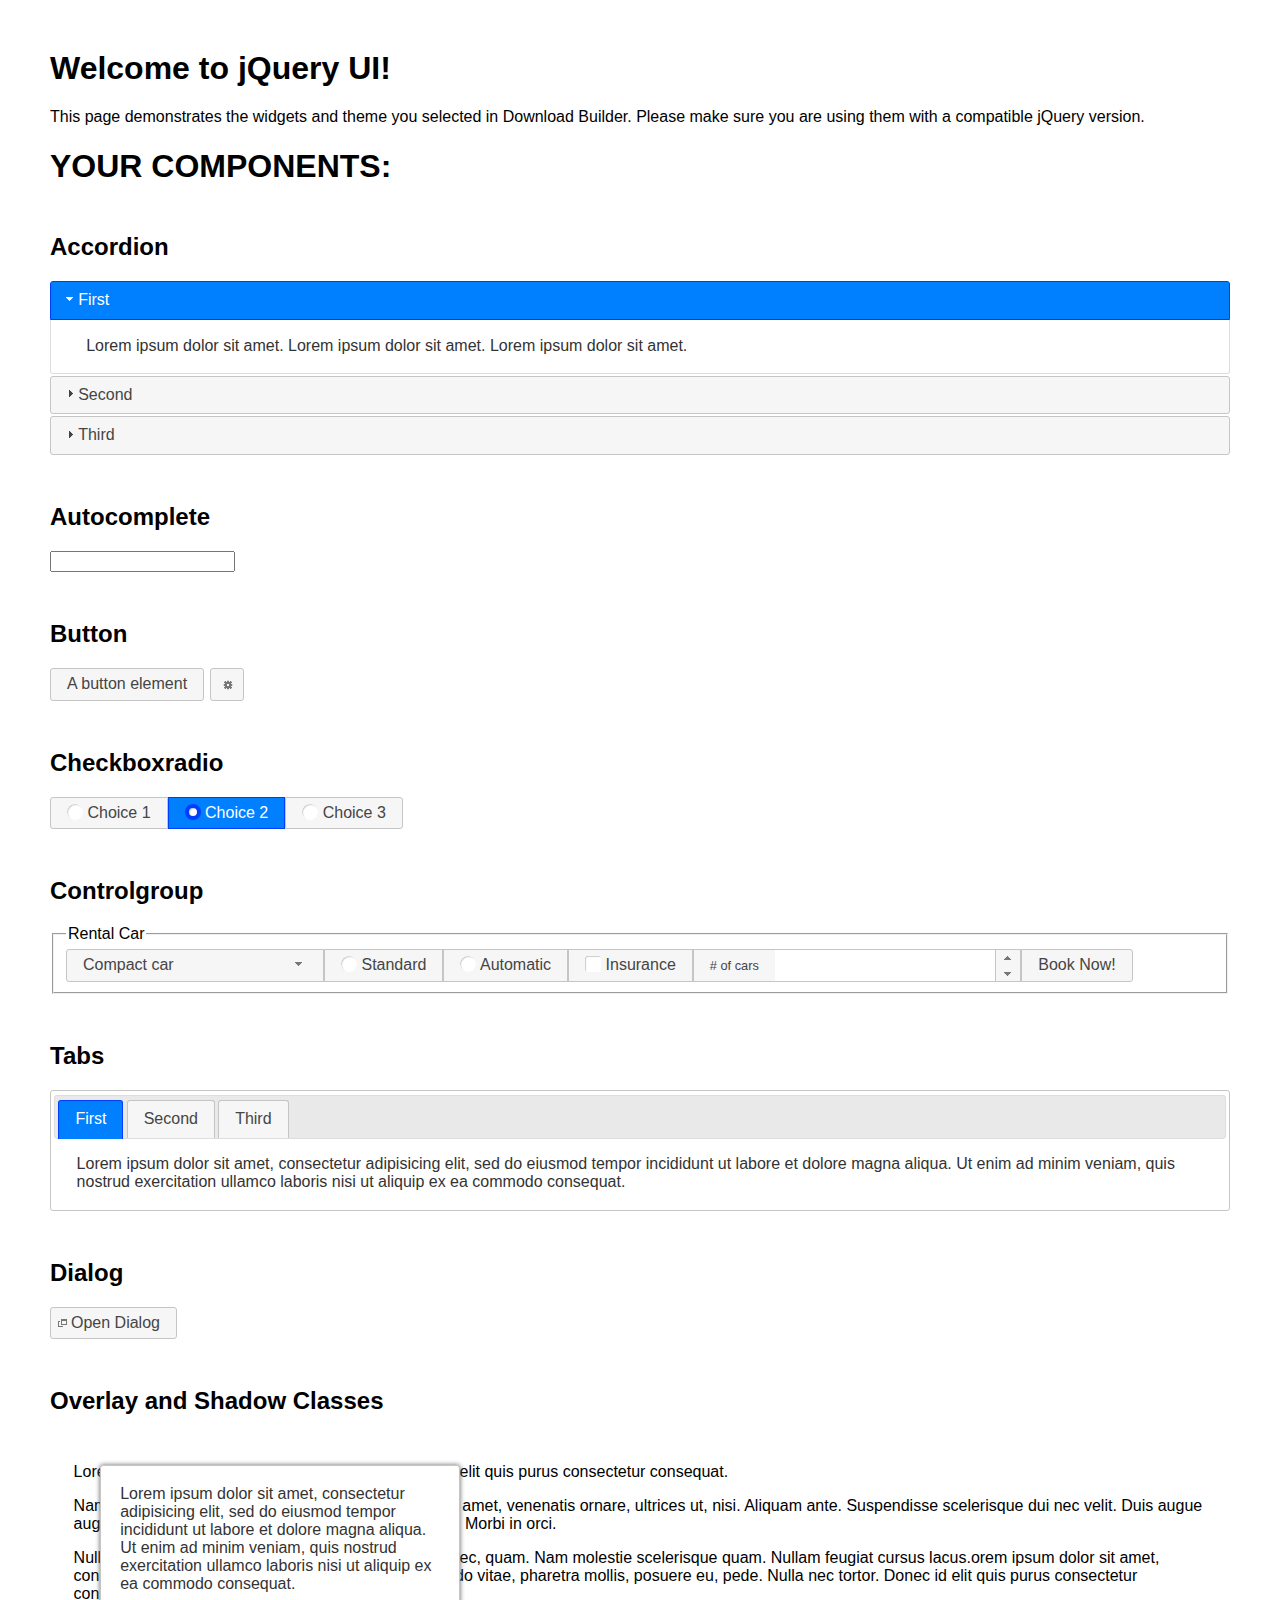
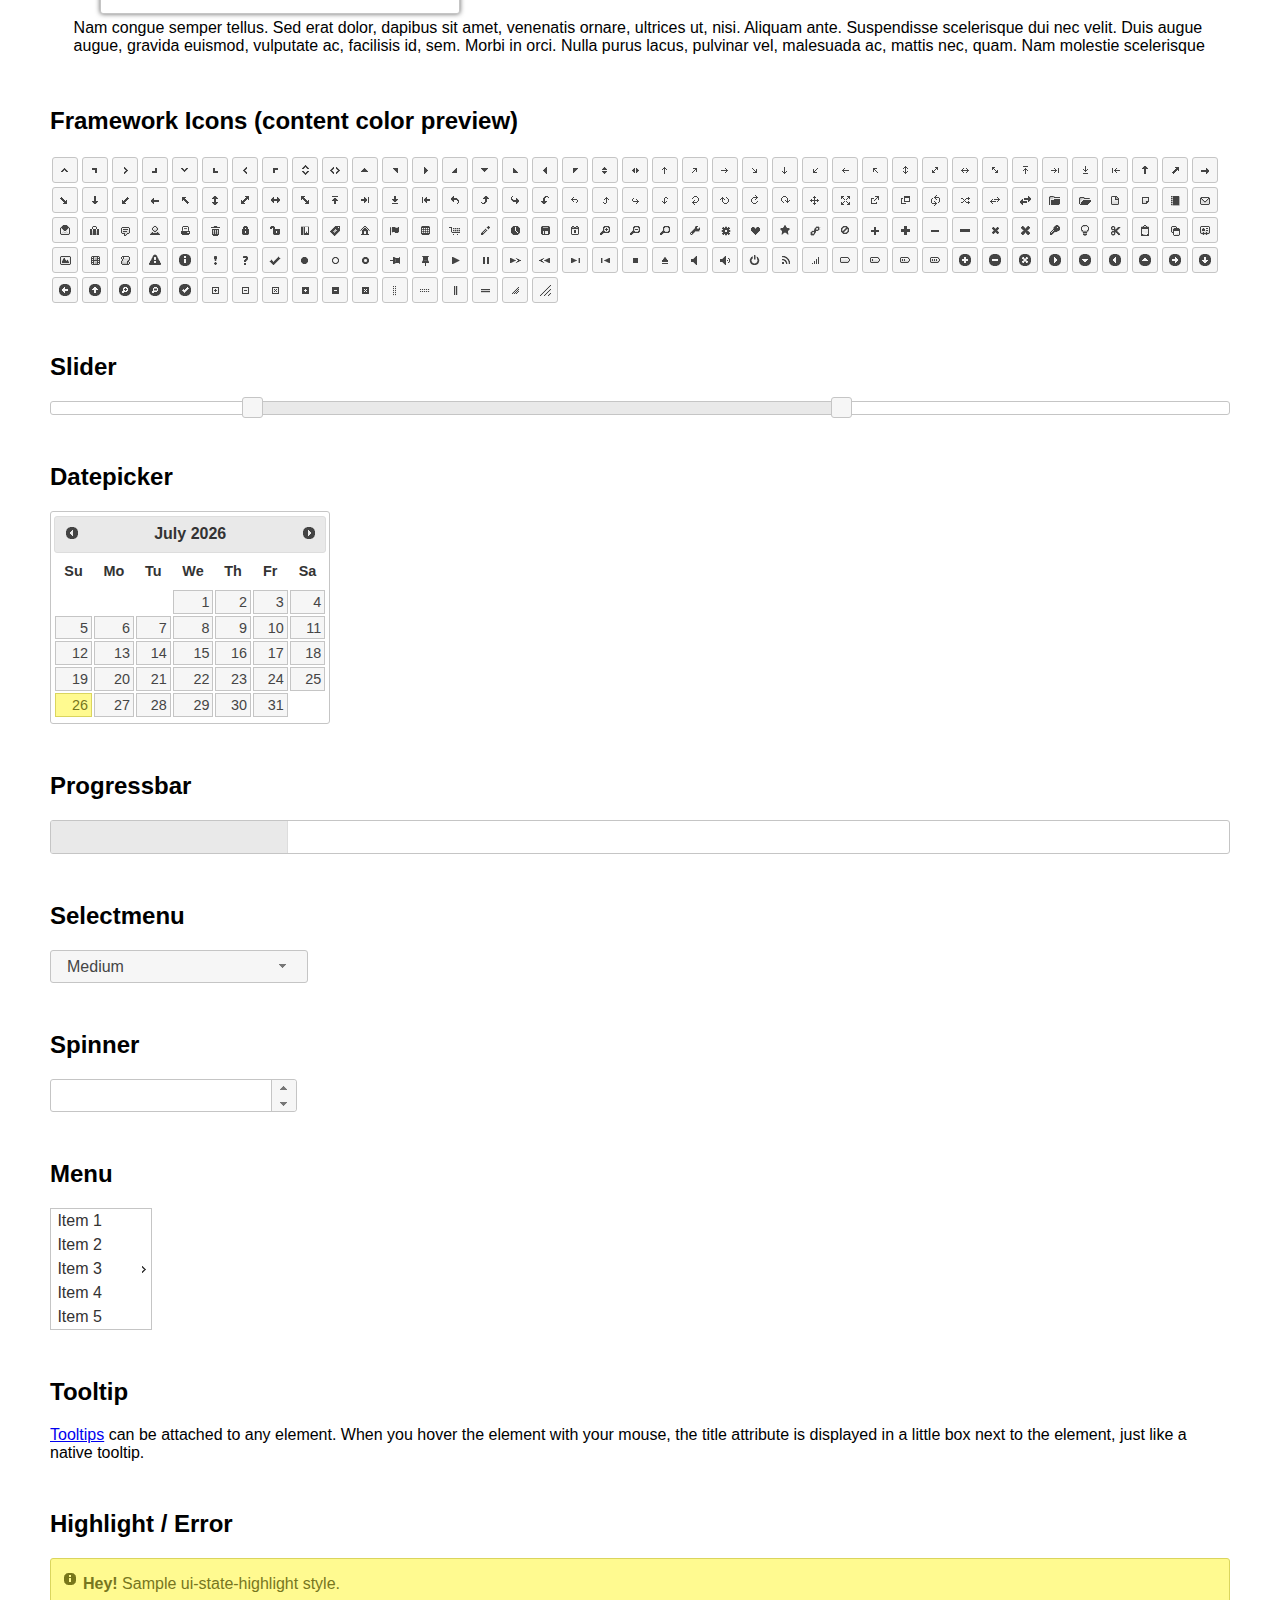
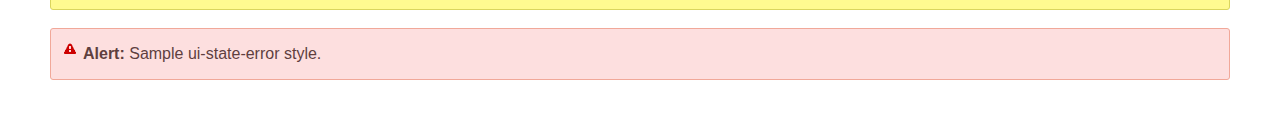
<file: app/static/js/jquery-ui-1.12.1/index.html>
<!doctype html>
<html lang="us">
<head>
	<meta charset="utf-8">
	<title>jQuery UI Example Page</title>
	<link href="jquery-ui.css" rel="stylesheet">
	<style>
	body{
		font-family: "Trebuchet MS", sans-serif;
		margin: 50px;
	}
	.demoHeaders {
		margin-top: 2em;
	}
	#dialog-link {
		padding: .4em 1em .4em 20px;
		text-decoration: none;
		position: relative;
	}
	#dialog-link span.ui-icon {
		margin: 0 5px 0 0;
		position: absolute;
		left: .2em;
		top: 50%;
		margin-top: -8px;
	}
	#icons {
		margin: 0;
		padding: 0;
	}
	#icons li {
		margin: 2px;
		position: relative;
		padding: 4px 0;
		cursor: pointer;
		float: left;
		list-style: none;
	}
	#icons span.ui-icon {
		float: left;
		margin: 0 4px;
	}
	.fakewindowcontain .ui-widget-overlay {
		position: absolute;
	}
	select {
		width: 200px;
	}
	</style>
</head>
<body>

<h1>Welcome to jQuery UI!</h1>

<div class="ui-widget">
	<p>This page demonstrates the widgets and theme you selected in Download Builder. Please make sure you are using them with a compatible jQuery version.</p>
</div>

<h1>YOUR COMPONENTS:</h1>


<!-- Accordion -->
<h2 class="demoHeaders">Accordion</h2>
<div id="accordion">
	<h3>First</h3>
	<div>Lorem ipsum dolor sit amet. Lorem ipsum dolor sit amet. Lorem ipsum dolor sit amet.</div>
	<h3>Second</h3>
	<div>Phasellus mattis tincidunt nibh.</div>
	<h3>Third</h3>
	<div>Nam dui erat, auctor a, dignissim quis.</div>
</div>



<!-- Autocomplete -->
<h2 class="demoHeaders">Autocomplete</h2>
<div>
	<input id="autocomplete" title="type &quot;a&quot;">
</div>



<!-- Button -->
<h2 class="demoHeaders">Button</h2>
<button id="button">A button element</button>
<button id="button-icon">An icon-only button</button>



<!-- Checkboxradio -->
<h2 class="demoHeaders">Checkboxradio</h2>
<form style="margin-top: 1em;">
	<div id="radioset">
		<input type="radio" id="radio1" name="radio"><label for="radio1">Choice 1</label>
		<input type="radio" id="radio2" name="radio" checked="checked"><label for="radio2">Choice 2</label>
		<input type="radio" id="radio3" name="radio"><label for="radio3">Choice 3</label>
	</div>
</form>



<!-- Controlgroup -->
<h2 class="demoHeaders">Controlgroup</h2>
<fieldset>
	<legend>Rental Car</legend>
	<div id="controlgroup">
		<select id="car-type">
			<option>Compact car</option>
			<option>Midsize car</option>
			<option>Full size car</option>
			<option>SUV</option>
			<option>Luxury</option>
			<option>Truck</option>
			<option>Van</option>
		</select>
		<label for="transmission-standard">Standard</label>
		<input type="radio" name="transmission" id="transmission-standard">
		<label for="transmission-automatic">Automatic</label>
		<input type="radio" name="transmission" id="transmission-automatic">
		<label for="insurance">Insurance</label>
		<input type="checkbox" name="insurance" id="insurance">
		<label for="horizontal-spinner" class="ui-controlgroup-label"># of cars</label>
		<input id="horizontal-spinner" class="ui-spinner-input">
		<button>Book Now!</button>
	</div>
</fieldset>



<!-- Tabs -->
<h2 class="demoHeaders">Tabs</h2>
<div id="tabs">
	<ul>
		<li><a href="#tabs-1">First</a></li>
		<li><a href="#tabs-2">Second</a></li>
		<li><a href="#tabs-3">Third</a></li>
	</ul>
	<div id="tabs-1">Lorem ipsum dolor sit amet, consectetur adipisicing elit, sed do eiusmod tempor incididunt ut labore et dolore magna aliqua. Ut enim ad minim veniam, quis nostrud exercitation ullamco laboris nisi ut aliquip ex ea commodo consequat.</div>
	<div id="tabs-2">Phasellus mattis tincidunt nibh. Cras orci urna, blandit id, pretium vel, aliquet ornare, felis. Maecenas scelerisque sem non nisl. Fusce sed lorem in enim dictum bibendum.</div>
	<div id="tabs-3">Nam dui erat, auctor a, dignissim quis, sollicitudin eu, felis. Pellentesque nisi urna, interdum eget, sagittis et, consequat vestibulum, lacus. Mauris porttitor ullamcorper augue.</div>
</div>



<h2 class="demoHeaders">Dialog</h2>
<p>
	<button id="dialog-link" class="ui-button ui-corner-all ui-widget">
		<span class="ui-icon ui-icon-newwin"></span>Open Dialog
	</button>
</p>

<h2 class="demoHeaders">Overlay and Shadow Classes</h2>
<div style="position: relative; width: 96%; height: 200px; padding:1% 2%; overflow:hidden;" class="fakewindowcontain">
	<p>Lorem ipsum dolor sit amet,  Nulla nec tortor. Donec id elit quis purus consectetur consequat. </p><p>Nam congue semper tellus. Sed erat dolor, dapibus sit amet, venenatis ornare, ultrices ut, nisi. Aliquam ante. Suspendisse scelerisque dui nec velit. Duis augue augue, gravida euismod, vulputate ac, facilisis id, sem. Morbi in orci. </p><p>Nulla purus lacus, pulvinar vel, malesuada ac, mattis nec, quam. Nam molestie scelerisque quam. Nullam feugiat cursus lacus.orem ipsum dolor sit amet, consectetur adipiscing elit. Donec libero risus, commodo vitae, pharetra mollis, posuere eu, pede. Nulla nec tortor. Donec id elit quis purus consectetur consequat. </p><p>Nam congue semper tellus. Sed erat dolor, dapibus sit amet, venenatis ornare, ultrices ut, nisi. Aliquam ante. Suspendisse scelerisque dui nec velit. Duis augue augue, gravida euismod, vulputate ac, facilisis id, sem. Morbi in orci. Nulla purus lacus, pulvinar vel, malesuada ac, mattis nec, quam. Nam molestie scelerisque quam. </p><p>Nullam feugiat cursus lacus.orem ipsum dolor sit amet, consectetur adipiscing elit. Donec libero risus, commodo vitae, pharetra mollis, posuere eu, pede. Nulla nec tortor. Donec id elit quis purus consectetur consequat. Nam congue semper tellus. Sed erat dolor, dapibus sit amet, venenatis ornare, ultrices ut, nisi. Aliquam ante. </p><p>Suspendisse scelerisque dui nec velit. Duis augue augue, gravida euismod, vulputate ac, facilisis id, sem. Morbi in orci. Nulla purus lacus, pulvinar vel, malesuada ac, mattis nec, quam. Nam molestie scelerisque quam. Nullam feugiat cursus lacus.orem ipsum dolor sit amet, consectetur adipiscing elit. Donec libero risus, commodo vitae, pharetra mollis, posuere eu, pede. Nulla nec tortor. Donec id elit quis purus consectetur consequat. Nam congue semper tellus. Sed erat dolor, dapibus sit amet, venenatis ornare, ultrices ut, nisi. </p>

	<!-- ui-dialog -->
	<div class="ui-widget-overlay ui-front"></div>
	<div style="position: absolute; width: 320px; left: 50px; top: 30px; padding: 1.2em" class="ui-widget ui-front ui-widget-content ui-corner-all ui-widget-shadow">
		Lorem ipsum dolor sit amet, consectetur adipisicing elit, sed do eiusmod tempor incididunt ut labore et dolore magna aliqua. Ut enim ad minim veniam, quis nostrud exercitation ullamco laboris nisi ut aliquip ex ea commodo consequat.
	</div>

</div>

<!-- ui-dialog -->
<div id="dialog" title="Dialog Title">
	<p>Lorem ipsum dolor sit amet, consectetur adipisicing elit, sed do eiusmod tempor incididunt ut labore et dolore magna aliqua. Ut enim ad minim veniam, quis nostrud exercitation ullamco laboris nisi ut aliquip ex ea commodo consequat.</p>
</div>



<h2 class="demoHeaders">Framework Icons (content color preview)</h2>
<ul id="icons" class="ui-widget ui-helper-clearfix">
	<li class="ui-state-default ui-corner-all" title=".ui-icon-caret-1-n"><span class="ui-icon ui-icon-caret-1-n"></span></li>
	<li class="ui-state-default ui-corner-all" title=".ui-icon-caret-1-ne"><span class="ui-icon ui-icon-caret-1-ne"></span></li>
	<li class="ui-state-default ui-corner-all" title=".ui-icon-caret-1-e"><span class="ui-icon ui-icon-caret-1-e"></span></li>
	<li class="ui-state-default ui-corner-all" title=".ui-icon-caret-1-se"><span class="ui-icon ui-icon-caret-1-se"></span></li>
	<li class="ui-state-default ui-corner-all" title=".ui-icon-caret-1-s"><span class="ui-icon ui-icon-caret-1-s"></span></li>
	<li class="ui-state-default ui-corner-all" title=".ui-icon-caret-1-sw"><span class="ui-icon ui-icon-caret-1-sw"></span></li>
	<li class="ui-state-default ui-corner-all" title=".ui-icon-caret-1-w"><span class="ui-icon ui-icon-caret-1-w"></span></li>
	<li class="ui-state-default ui-corner-all" title=".ui-icon-caret-1-nw"><span class="ui-icon ui-icon-caret-1-nw"></span></li>
	<li class="ui-state-default ui-corner-all" title=".ui-icon-caret-2-n-s"><span class="ui-icon ui-icon-caret-2-n-s"></span></li>
	<li class="ui-state-default ui-corner-all" title=".ui-icon-caret-2-e-w"><span class="ui-icon ui-icon-caret-2-e-w"></span></li>
	<li class="ui-state-default ui-corner-all" title=".ui-icon-triangle-1-n"><span class="ui-icon ui-icon-triangle-1-n"></span></li>
	<li class="ui-state-default ui-corner-all" title=".ui-icon-triangle-1-ne"><span class="ui-icon ui-icon-triangle-1-ne"></span></li>
	<li class="ui-state-default ui-corner-all" title=".ui-icon-triangle-1-e"><span class="ui-icon ui-icon-triangle-1-e"></span></li>
	<li class="ui-state-default ui-corner-all" title=".ui-icon-triangle-1-se"><span class="ui-icon ui-icon-triangle-1-se"></span></li>
	<li class="ui-state-default ui-corner-all" title=".ui-icon-triangle-1-s"><span class="ui-icon ui-icon-triangle-1-s"></span></li>
	<li class="ui-state-default ui-corner-all" title=".ui-icon-triangle-1-sw"><span class="ui-icon ui-icon-triangle-1-sw"></span></li>
	<li class="ui-state-default ui-corner-all" title=".ui-icon-triangle-1-w"><span class="ui-icon ui-icon-triangle-1-w"></span></li>
	<li class="ui-state-default ui-corner-all" title=".ui-icon-triangle-1-nw"><span class="ui-icon ui-icon-triangle-1-nw"></span></li>
	<li class="ui-state-default ui-corner-all" title=".ui-icon-triangle-2-n-s"><span class="ui-icon ui-icon-triangle-2-n-s"></span></li>
	<li class="ui-state-default ui-corner-all" title=".ui-icon-triangle-2-e-w"><span class="ui-icon ui-icon-triangle-2-e-w"></span></li>
	<li class="ui-state-default ui-corner-all" title=".ui-icon-arrow-1-n"><span class="ui-icon ui-icon-arrow-1-n"></span></li>
	<li class="ui-state-default ui-corner-all" title=".ui-icon-arrow-1-ne"><span class="ui-icon ui-icon-arrow-1-ne"></span></li>
	<li class="ui-state-default ui-corner-all" title=".ui-icon-arrow-1-e"><span class="ui-icon ui-icon-arrow-1-e"></span></li>
	<li class="ui-state-default ui-corner-all" title=".ui-icon-arrow-1-se"><span class="ui-icon ui-icon-arrow-1-se"></span></li>
	<li class="ui-state-default ui-corner-all" title=".ui-icon-arrow-1-s"><span class="ui-icon ui-icon-arrow-1-s"></span></li>
	<li class="ui-state-default ui-corner-all" title=".ui-icon-arrow-1-sw"><span class="ui-icon ui-icon-arrow-1-sw"></span></li>
	<li class="ui-state-default ui-corner-all" title=".ui-icon-arrow-1-w"><span class="ui-icon ui-icon-arrow-1-w"></span></li>
	<li class="ui-state-default ui-corner-all" title=".ui-icon-arrow-1-nw"><span class="ui-icon ui-icon-arrow-1-nw"></span></li>
	<li class="ui-state-default ui-corner-all" title=".ui-icon-arrow-2-n-s"><span class="ui-icon ui-icon-arrow-2-n-s"></span></li>
	<li class="ui-state-default ui-corner-all" title=".ui-icon-arrow-2-ne-sw"><span class="ui-icon ui-icon-arrow-2-ne-sw"></span></li>
	<li class="ui-state-default ui-corner-all" title=".ui-icon-arrow-2-e-w"><span class="ui-icon ui-icon-arrow-2-e-w"></span></li>
	<li class="ui-state-default ui-corner-all" title=".ui-icon-arrow-2-se-nw"><span class="ui-icon ui-icon-arrow-2-se-nw"></span></li>
	<li class="ui-state-default ui-corner-all" title=".ui-icon-arrowstop-1-n"><span class="ui-icon ui-icon-arrowstop-1-n"></span></li>
	<li class="ui-state-default ui-corner-all" title=".ui-icon-arrowstop-1-e"><span class="ui-icon ui-icon-arrowstop-1-e"></span></li>
	<li class="ui-state-default ui-corner-all" title=".ui-icon-arrowstop-1-s"><span class="ui-icon ui-icon-arrowstop-1-s"></span></li>
	<li class="ui-state-default ui-corner-all" title=".ui-icon-arrowstop-1-w"><span class="ui-icon ui-icon-arrowstop-1-w"></span></li>
	<li class="ui-state-default ui-corner-all" title=".ui-icon-arrowthick-1-n"><span class="ui-icon ui-icon-arrowthick-1-n"></span></li>
	<li class="ui-state-default ui-corner-all" title=".ui-icon-arrowthick-1-ne"><span class="ui-icon ui-icon-arrowthick-1-ne"></span></li>
	<li class="ui-state-default ui-corner-all" title=".ui-icon-arrowthick-1-e"><span class="ui-icon ui-icon-arrowthick-1-e"></span></li>
	<li class="ui-state-default ui-corner-all" title=".ui-icon-arrowthick-1-se"><span class="ui-icon ui-icon-arrowthick-1-se"></span></li>
	<li class="ui-state-default ui-corner-all" title=".ui-icon-arrowthick-1-s"><span class="ui-icon ui-icon-arrowthick-1-s"></span></li>
	<li class="ui-state-default ui-corner-all" title=".ui-icon-arrowthick-1-sw"><span class="ui-icon ui-icon-arrowthick-1-sw"></span></li>
	<li class="ui-state-default ui-corner-all" title=".ui-icon-arrowthick-1-w"><span class="ui-icon ui-icon-arrowthick-1-w"></span></li>
	<li class="ui-state-default ui-corner-all" title=".ui-icon-arrowthick-1-nw"><span class="ui-icon ui-icon-arrowthick-1-nw"></span></li>
	<li class="ui-state-default ui-corner-all" title=".ui-icon-arrowthick-2-n-s"><span class="ui-icon ui-icon-arrowthick-2-n-s"></span></li>
	<li class="ui-state-default ui-corner-all" title=".ui-icon-arrowthick-2-ne-sw"><span class="ui-icon ui-icon-arrowthick-2-ne-sw"></span></li>
	<li class="ui-state-default ui-corner-all" title=".ui-icon-arrowthick-2-e-w"><span class="ui-icon ui-icon-arrowthick-2-e-w"></span></li>
	<li class="ui-state-default ui-corner-all" title=".ui-icon-arrowthick-2-se-nw"><span class="ui-icon ui-icon-arrowthick-2-se-nw"></span></li>
	<li class="ui-state-default ui-corner-all" title=".ui-icon-arrowthickstop-1-n"><span class="ui-icon ui-icon-arrowthickstop-1-n"></span></li>
	<li class="ui-state-default ui-corner-all" title=".ui-icon-arrowthickstop-1-e"><span class="ui-icon ui-icon-arrowthickstop-1-e"></span></li>
	<li class="ui-state-default ui-corner-all" title=".ui-icon-arrowthickstop-1-s"><span class="ui-icon ui-icon-arrowthickstop-1-s"></span></li>
	<li class="ui-state-default ui-corner-all" title=".ui-icon-arrowthickstop-1-w"><span class="ui-icon ui-icon-arrowthickstop-1-w"></span></li>
	<li class="ui-state-default ui-corner-all" title=".ui-icon-arrowreturnthick-1-w"><span class="ui-icon ui-icon-arrowreturnthick-1-w"></span></li>
	<li class="ui-state-default ui-corner-all" title=".ui-icon-arrowreturnthick-1-n"><span class="ui-icon ui-icon-arrowreturnthick-1-n"></span></li>
	<li class="ui-state-default ui-corner-all" title=".ui-icon-arrowreturnthick-1-e"><span class="ui-icon ui-icon-arrowreturnthick-1-e"></span></li>
	<li class="ui-state-default ui-corner-all" title=".ui-icon-arrowreturnthick-1-s"><span class="ui-icon ui-icon-arrowreturnthick-1-s"></span></li>
	<li class="ui-state-default ui-corner-all" title=".ui-icon-arrowreturn-1-w"><span class="ui-icon ui-icon-arrowreturn-1-w"></span></li>
	<li class="ui-state-default ui-corner-all" title=".ui-icon-arrowreturn-1-n"><span class="ui-icon ui-icon-arrowreturn-1-n"></span></li>
	<li class="ui-state-default ui-corner-all" title=".ui-icon-arrowreturn-1-e"><span class="ui-icon ui-icon-arrowreturn-1-e"></span></li>
	<li class="ui-state-default ui-corner-all" title=".ui-icon-arrowreturn-1-s"><span class="ui-icon ui-icon-arrowreturn-1-s"></span></li>
	<li class="ui-state-default ui-corner-all" title=".ui-icon-arrowrefresh-1-w"><span class="ui-icon ui-icon-arrowrefresh-1-w"></span></li>
	<li class="ui-state-default ui-corner-all" title=".ui-icon-arrowrefresh-1-n"><span class="ui-icon ui-icon-arrowrefresh-1-n"></span></li>
	<li class="ui-state-default ui-corner-all" title=".ui-icon-arrowrefresh-1-e"><span class="ui-icon ui-icon-arrowrefresh-1-e"></span></li>
	<li class="ui-state-default ui-corner-all" title=".ui-icon-arrowrefresh-1-s"><span class="ui-icon ui-icon-arrowrefresh-1-s"></span></li>
	<li class="ui-state-default ui-corner-all" title=".ui-icon-arrow-4"><span class="ui-icon ui-icon-arrow-4"></span></li>
	<li class="ui-state-default ui-corner-all" title=".ui-icon-arrow-4-diag"><span class="ui-icon ui-icon-arrow-4-diag"></span></li>
	<li class="ui-state-default ui-corner-all" title=".ui-icon-extlink"><span class="ui-icon ui-icon-extlink"></span></li>
	<li class="ui-state-default ui-corner-all" title=".ui-icon-newwin"><span class="ui-icon ui-icon-newwin"></span></li>
	<li class="ui-state-default ui-corner-all" title=".ui-icon-refresh"><span class="ui-icon ui-icon-refresh"></span></li>
	<li class="ui-state-default ui-corner-all" title=".ui-icon-shuffle"><span class="ui-icon ui-icon-shuffle"></span></li>
	<li class="ui-state-default ui-corner-all" title=".ui-icon-transfer-e-w"><span class="ui-icon ui-icon-transfer-e-w"></span></li>
	<li class="ui-state-default ui-corner-all" title=".ui-icon-transferthick-e-w"><span class="ui-icon ui-icon-transferthick-e-w"></span></li>
	<li class="ui-state-default ui-corner-all" title=".ui-icon-folder-collapsed"><span class="ui-icon ui-icon-folder-collapsed"></span></li>
	<li class="ui-state-default ui-corner-all" title=".ui-icon-folder-open"><span class="ui-icon ui-icon-folder-open"></span></li>
	<li class="ui-state-default ui-corner-all" title=".ui-icon-document"><span class="ui-icon ui-icon-document"></span></li>
	<li class="ui-state-default ui-corner-all" title=".ui-icon-document-b"><span class="ui-icon ui-icon-document-b"></span></li>
	<li class="ui-state-default ui-corner-all" title=".ui-icon-note"><span class="ui-icon ui-icon-note"></span></li>
	<li class="ui-state-default ui-corner-all" title=".ui-icon-mail-closed"><span class="ui-icon ui-icon-mail-closed"></span></li>
	<li class="ui-state-default ui-corner-all" title=".ui-icon-mail-open"><span class="ui-icon ui-icon-mail-open"></span></li>
	<li class="ui-state-default ui-corner-all" title=".ui-icon-suitcase"><span class="ui-icon ui-icon-suitcase"></span></li>
	<li class="ui-state-default ui-corner-all" title=".ui-icon-comment"><span class="ui-icon ui-icon-comment"></span></li>
	<li class="ui-state-default ui-corner-all" title=".ui-icon-person"><span class="ui-icon ui-icon-person"></span></li>
	<li class="ui-state-default ui-corner-all" title=".ui-icon-print"><span class="ui-icon ui-icon-print"></span></li>
	<li class="ui-state-default ui-corner-all" title=".ui-icon-trash"><span class="ui-icon ui-icon-trash"></span></li>
	<li class="ui-state-default ui-corner-all" title=".ui-icon-locked"><span class="ui-icon ui-icon-locked"></span></li>
	<li class="ui-state-default ui-corner-all" title=".ui-icon-unlocked"><span class="ui-icon ui-icon-unlocked"></span></li>
	<li class="ui-state-default ui-corner-all" title=".ui-icon-bookmark"><span class="ui-icon ui-icon-bookmark"></span></li>
	<li class="ui-state-default ui-corner-all" title=".ui-icon-tag"><span class="ui-icon ui-icon-tag"></span></li>
	<li class="ui-state-default ui-corner-all" title=".ui-icon-home"><span class="ui-icon ui-icon-home"></span></li>
	<li class="ui-state-default ui-corner-all" title=".ui-icon-flag"><span class="ui-icon ui-icon-flag"></span></li>
	<li class="ui-state-default ui-corner-all" title=".ui-icon-calculator"><span class="ui-icon ui-icon-calculator"></span></li>
	<li class="ui-state-default ui-corner-all" title=".ui-icon-cart"><span class="ui-icon ui-icon-cart"></span></li>
	<li class="ui-state-default ui-corner-all" title=".ui-icon-pencil"><span class="ui-icon ui-icon-pencil"></span></li>
	<li class="ui-state-default ui-corner-all" title=".ui-icon-clock"><span class="ui-icon ui-icon-clock"></span></li>
	<li class="ui-state-default ui-corner-all" title=".ui-icon-disk"><span class="ui-icon ui-icon-disk"></span></li>
	<li class="ui-state-default ui-corner-all" title=".ui-icon-calendar"><span class="ui-icon ui-icon-calendar"></span></li>
	<li class="ui-state-default ui-corner-all" title=".ui-icon-zoomin"><span class="ui-icon ui-icon-zoomin"></span></li>
	<li class="ui-state-default ui-corner-all" title=".ui-icon-zoomout"><span class="ui-icon ui-icon-zoomout"></span></li>
	<li class="ui-state-default ui-corner-all" title=".ui-icon-search"><span class="ui-icon ui-icon-search"></span></li>
	<li class="ui-state-default ui-corner-all" title=".ui-icon-wrench"><span class="ui-icon ui-icon-wrench"></span></li>
	<li class="ui-state-default ui-corner-all" title=".ui-icon-gear"><span class="ui-icon ui-icon-gear"></span></li>
	<li class="ui-state-default ui-corner-all" title=".ui-icon-heart"><span class="ui-icon ui-icon-heart"></span></li>
	<li class="ui-state-default ui-corner-all" title=".ui-icon-star"><span class="ui-icon ui-icon-star"></span></li>
	<li class="ui-state-default ui-corner-all" title=".ui-icon-link"><span class="ui-icon ui-icon-link"></span></li>
	<li class="ui-state-default ui-corner-all" title=".ui-icon-cancel"><span class="ui-icon ui-icon-cancel"></span></li>
	<li class="ui-state-default ui-corner-all" title=".ui-icon-plus"><span class="ui-icon ui-icon-plus"></span></li>
	<li class="ui-state-default ui-corner-all" title=".ui-icon-plusthick"><span class="ui-icon ui-icon-plusthick"></span></li>
	<li class="ui-state-default ui-corner-all" title=".ui-icon-minus"><span class="ui-icon ui-icon-minus"></span></li>
	<li class="ui-state-default ui-corner-all" title=".ui-icon-minusthick"><span class="ui-icon ui-icon-minusthick"></span></li>
	<li class="ui-state-default ui-corner-all" title=".ui-icon-close"><span class="ui-icon ui-icon-close"></span></li>
	<li class="ui-state-default ui-corner-all" title=".ui-icon-closethick"><span class="ui-icon ui-icon-closethick"></span></li>
	<li class="ui-state-default ui-corner-all" title=".ui-icon-key"><span class="ui-icon ui-icon-key"></span></li>
	<li class="ui-state-default ui-corner-all" title=".ui-icon-lightbulb"><span class="ui-icon ui-icon-lightbulb"></span></li>
	<li class="ui-state-default ui-corner-all" title=".ui-icon-scissors"><span class="ui-icon ui-icon-scissors"></span></li>
	<li class="ui-state-default ui-corner-all" title=".ui-icon-clipboard"><span class="ui-icon ui-icon-clipboard"></span></li>
	<li class="ui-state-default ui-corner-all" title=".ui-icon-copy"><span class="ui-icon ui-icon-copy"></span></li>
	<li class="ui-state-default ui-corner-all" title=".ui-icon-contact"><span class="ui-icon ui-icon-contact"></span></li>
	<li class="ui-state-default ui-corner-all" title=".ui-icon-image"><span class="ui-icon ui-icon-image"></span></li>
	<li class="ui-state-default ui-corner-all" title=".ui-icon-video"><span class="ui-icon ui-icon-video"></span></li>
	<li class="ui-state-default ui-corner-all" title=".ui-icon-script"><span class="ui-icon ui-icon-script"></span></li>
	<li class="ui-state-default ui-corner-all" title=".ui-icon-alert"><span class="ui-icon ui-icon-alert"></span></li>
	<li class="ui-state-default ui-corner-all" title=".ui-icon-info"><span class="ui-icon ui-icon-info"></span></li>
	<li class="ui-state-default ui-corner-all" title=".ui-icon-notice"><span class="ui-icon ui-icon-notice"></span></li>
	<li class="ui-state-default ui-corner-all" title=".ui-icon-help"><span class="ui-icon ui-icon-help"></span></li>
	<li class="ui-state-default ui-corner-all" title=".ui-icon-check"><span class="ui-icon ui-icon-check"></span></li>
	<li class="ui-state-default ui-corner-all" title=".ui-icon-bullet"><span class="ui-icon ui-icon-bullet"></span></li>
	<li class="ui-state-default ui-corner-all" title=".ui-icon-radio-off"><span class="ui-icon ui-icon-radio-off"></span></li>
	<li class="ui-state-default ui-corner-all" title=".ui-icon-radio-on"><span class="ui-icon ui-icon-radio-on"></span></li>
	<li class="ui-state-default ui-corner-all" title=".ui-icon-pin-w"><span class="ui-icon ui-icon-pin-w"></span></li>
	<li class="ui-state-default ui-corner-all" title=".ui-icon-pin-s"><span class="ui-icon ui-icon-pin-s"></span></li>
	<li class="ui-state-default ui-corner-all" title=".ui-icon-play"><span class="ui-icon ui-icon-play"></span></li>
	<li class="ui-state-default ui-corner-all" title=".ui-icon-pause"><span class="ui-icon ui-icon-pause"></span></li>
	<li class="ui-state-default ui-corner-all" title=".ui-icon-seek-next"><span class="ui-icon ui-icon-seek-next"></span></li>
	<li class="ui-state-default ui-corner-all" title=".ui-icon-seek-prev"><span class="ui-icon ui-icon-seek-prev"></span></li>
	<li class="ui-state-default ui-corner-all" title=".ui-icon-seek-end"><span class="ui-icon ui-icon-seek-end"></span></li>
	<li class="ui-state-default ui-corner-all" title=".ui-icon-seek-first"><span class="ui-icon ui-icon-seek-first"></span></li>
	<li class="ui-state-default ui-corner-all" title=".ui-icon-stop"><span class="ui-icon ui-icon-stop"></span></li>
	<li class="ui-state-default ui-corner-all" title=".ui-icon-eject"><span class="ui-icon ui-icon-eject"></span></li>
	<li class="ui-state-default ui-corner-all" title=".ui-icon-volume-off"><span class="ui-icon ui-icon-volume-off"></span></li>
	<li class="ui-state-default ui-corner-all" title=".ui-icon-volume-on"><span class="ui-icon ui-icon-volume-on"></span></li>
	<li class="ui-state-default ui-corner-all" title=".ui-icon-power"><span class="ui-icon ui-icon-power"></span></li>
	<li class="ui-state-default ui-corner-all" title=".ui-icon-signal-diag"><span class="ui-icon ui-icon-signal-diag"></span></li>
	<li class="ui-state-default ui-corner-all" title=".ui-icon-signal"><span class="ui-icon ui-icon-signal"></span></li>
	<li class="ui-state-default ui-corner-all" title=".ui-icon-battery-0"><span class="ui-icon ui-icon-battery-0"></span></li>
	<li class="ui-state-default ui-corner-all" title=".ui-icon-battery-1"><span class="ui-icon ui-icon-battery-1"></span></li>
	<li class="ui-state-default ui-corner-all" title=".ui-icon-battery-2"><span class="ui-icon ui-icon-battery-2"></span></li>
	<li class="ui-state-default ui-corner-all" title=".ui-icon-battery-3"><span class="ui-icon ui-icon-battery-3"></span></li>
	<li class="ui-state-default ui-corner-all" title=".ui-icon-circle-plus"><span class="ui-icon ui-icon-circle-plus"></span></li>
	<li class="ui-state-default ui-corner-all" title=".ui-icon-circle-minus"><span class="ui-icon ui-icon-circle-minus"></span></li>
	<li class="ui-state-default ui-corner-all" title=".ui-icon-circle-close"><span class="ui-icon ui-icon-circle-close"></span></li>
	<li class="ui-state-default ui-corner-all" title=".ui-icon-circle-triangle-e"><span class="ui-icon ui-icon-circle-triangle-e"></span></li>
	<li class="ui-state-default ui-corner-all" title=".ui-icon-circle-triangle-s"><span class="ui-icon ui-icon-circle-triangle-s"></span></li>
	<li class="ui-state-default ui-corner-all" title=".ui-icon-circle-triangle-w"><span class="ui-icon ui-icon-circle-triangle-w"></span></li>
	<li class="ui-state-default ui-corner-all" title=".ui-icon-circle-triangle-n"><span class="ui-icon ui-icon-circle-triangle-n"></span></li>
	<li class="ui-state-default ui-corner-all" title=".ui-icon-circle-arrow-e"><span class="ui-icon ui-icon-circle-arrow-e"></span></li>
	<li class="ui-state-default ui-corner-all" title=".ui-icon-circle-arrow-s"><span class="ui-icon ui-icon-circle-arrow-s"></span></li>
	<li class="ui-state-default ui-corner-all" title=".ui-icon-circle-arrow-w"><span class="ui-icon ui-icon-circle-arrow-w"></span></li>
	<li class="ui-state-default ui-corner-all" title=".ui-icon-circle-arrow-n"><span class="ui-icon ui-icon-circle-arrow-n"></span></li>
	<li class="ui-state-default ui-corner-all" title=".ui-icon-circle-zoomin"><span class="ui-icon ui-icon-circle-zoomin"></span></li>
	<li class="ui-state-default ui-corner-all" title=".ui-icon-circle-zoomout"><span class="ui-icon ui-icon-circle-zoomout"></span></li>
	<li class="ui-state-default ui-corner-all" title=".ui-icon-circle-check"><span class="ui-icon ui-icon-circle-check"></span></li>
	<li class="ui-state-default ui-corner-all" title=".ui-icon-circlesmall-plus"><span class="ui-icon ui-icon-circlesmall-plus"></span></li>
	<li class="ui-state-default ui-corner-all" title=".ui-icon-circlesmall-minus"><span class="ui-icon ui-icon-circlesmall-minus"></span></li>
	<li class="ui-state-default ui-corner-all" title=".ui-icon-circlesmall-close"><span class="ui-icon ui-icon-circlesmall-close"></span></li>
	<li class="ui-state-default ui-corner-all" title=".ui-icon-squaresmall-plus"><span class="ui-icon ui-icon-squaresmall-plus"></span></li>
	<li class="ui-state-default ui-corner-all" title=".ui-icon-squaresmall-minus"><span class="ui-icon ui-icon-squaresmall-minus"></span></li>
	<li class="ui-state-default ui-corner-all" title=".ui-icon-squaresmall-close"><span class="ui-icon ui-icon-squaresmall-close"></span></li>
	<li class="ui-state-default ui-corner-all" title=".ui-icon-grip-dotted-vertical"><span class="ui-icon ui-icon-grip-dotted-vertical"></span></li>
	<li class="ui-state-default ui-corner-all" title=".ui-icon-grip-dotted-horizontal"><span class="ui-icon ui-icon-grip-dotted-horizontal"></span></li>
	<li class="ui-state-default ui-corner-all" title=".ui-icon-grip-solid-vertical"><span class="ui-icon ui-icon-grip-solid-vertical"></span></li>
	<li class="ui-state-default ui-corner-all" title=".ui-icon-grip-solid-horizontal"><span class="ui-icon ui-icon-grip-solid-horizontal"></span></li>
	<li class="ui-state-default ui-corner-all" title=".ui-icon-gripsmall-diagonal-se"><span class="ui-icon ui-icon-gripsmall-diagonal-se"></span></li>
	<li class="ui-state-default ui-corner-all" title=".ui-icon-grip-diagonal-se"><span class="ui-icon ui-icon-grip-diagonal-se"></span></li>
</ul>


<!-- Slider -->
<h2 class="demoHeaders">Slider</h2>
<div id="slider"></div>



<!-- Datepicker -->
<h2 class="demoHeaders">Datepicker</h2>
<div id="datepicker"></div>



<!-- Progressbar -->
<h2 class="demoHeaders">Progressbar</h2>
<div id="progressbar"></div>



<!-- Progressbar -->
<h2 class="demoHeaders">Selectmenu</h2>
<select id="selectmenu">
	<option>Slower</option>
	<option>Slow</option>
	<option selected="selected">Medium</option>
	<option>Fast</option>
	<option>Faster</option>
</select>



<!-- Spinner -->
<h2 class="demoHeaders">Spinner</h2>
<input id="spinner">



<!-- Menu -->
<h2 class="demoHeaders">Menu</h2>
<ul style="width:100px;" id="menu">
	<li><div>Item 1</div></li>
	<li><div>Item 2</div></li>
	<li><div>Item 3</div>
		<ul>
			<li><div>Item 3-1</div></li>
			<li><div>Item 3-2</div></li>
			<li><div>Item 3-3</div></li>
			<li><div>Item 3-4</div></li>
			<li><div>Item 3-5</div></li>
		</ul>
	</li>
	<li><div>Item 4</div></li>
	<li><div>Item 5</div></li>
</ul>



<!-- Tooltip -->
<h2 class="demoHeaders">Tooltip</h2>
<p id="tooltip">
	<a href="#" title="That&apos;s what this widget is">Tooltips</a> can be attached to any element. When you hover
the element with your mouse, the title attribute is displayed in a little box next to the element, just like a native tooltip.
</p>


<!-- Highlight / Error -->
<h2 class="demoHeaders">Highlight / Error</h2>
<div class="ui-widget">
	<div class="ui-state-highlight ui-corner-all" style="margin-top: 20px; padding: 0 .7em;">
		<p><span class="ui-icon ui-icon-info" style="float: left; margin-right: .3em;"></span>
		<strong>Hey!</strong> Sample ui-state-highlight style.</p>
	</div>
</div>
<br>
<div class="ui-widget">
	<div class="ui-state-error ui-corner-all" style="padding: 0 .7em;">
		<p><span class="ui-icon ui-icon-alert" style="float: left; margin-right: .3em;"></span>
		<strong>Alert:</strong> Sample ui-state-error style.</p>
	</div>
</div>

<script src="external/jquery/jquery.js"></script>
<script src="jquery-ui.js"></script>
<script>

$( "#accordion" ).accordion();



var availableTags = [
	"ActionScript",
	"AppleScript",
	"Asp",
	"BASIC",
	"C",
	"C++",
	"Clojure",
	"COBOL",
	"ColdFusion",
	"Erlang",
	"Fortran",
	"Groovy",
	"Haskell",
	"Java",
	"JavaScript",
	"Lisp",
	"Perl",
	"PHP",
	"Python",
	"Ruby",
	"Scala",
	"Scheme"
];
$( "#autocomplete" ).autocomplete({
	source: availableTags
});



$( "#button" ).button();
$( "#button-icon" ).button({
	icon: "ui-icon-gear",
	showLabel: false
});



$( "#radioset" ).buttonset();



$( "#controlgroup" ).controlgroup();



$( "#tabs" ).tabs();



$( "#dialog" ).dialog({
	autoOpen: false,
	width: 400,
	buttons: [
		{
			text: "Ok",
			click: function() {
				$( this ).dialog( "close" );
			}
		},
		{
			text: "Cancel",
			click: function() {
				$( this ).dialog( "close" );
			}
		}
	]
});

// Link to open the dialog
$( "#dialog-link" ).click(function( event ) {
	$( "#dialog" ).dialog( "open" );
	event.preventDefault();
});



$( "#datepicker" ).datepicker({
	inline: true
});



$( "#slider" ).slider({
	range: true,
	values: [ 17, 67 ]
});



$( "#progressbar" ).progressbar({
	value: 20
});



$( "#spinner" ).spinner();



$( "#menu" ).menu();



$( "#tooltip" ).tooltip();



$( "#selectmenu" ).selectmenu();


// Hover states on the static widgets
$( "#dialog-link, #icons li" ).hover(
	function() {
		$( this ).addClass( "ui-state-hover" );
	},
	function() {
		$( this ).removeClass( "ui-state-hover" );
	}
);
</script>
</body>
</html>
</file>
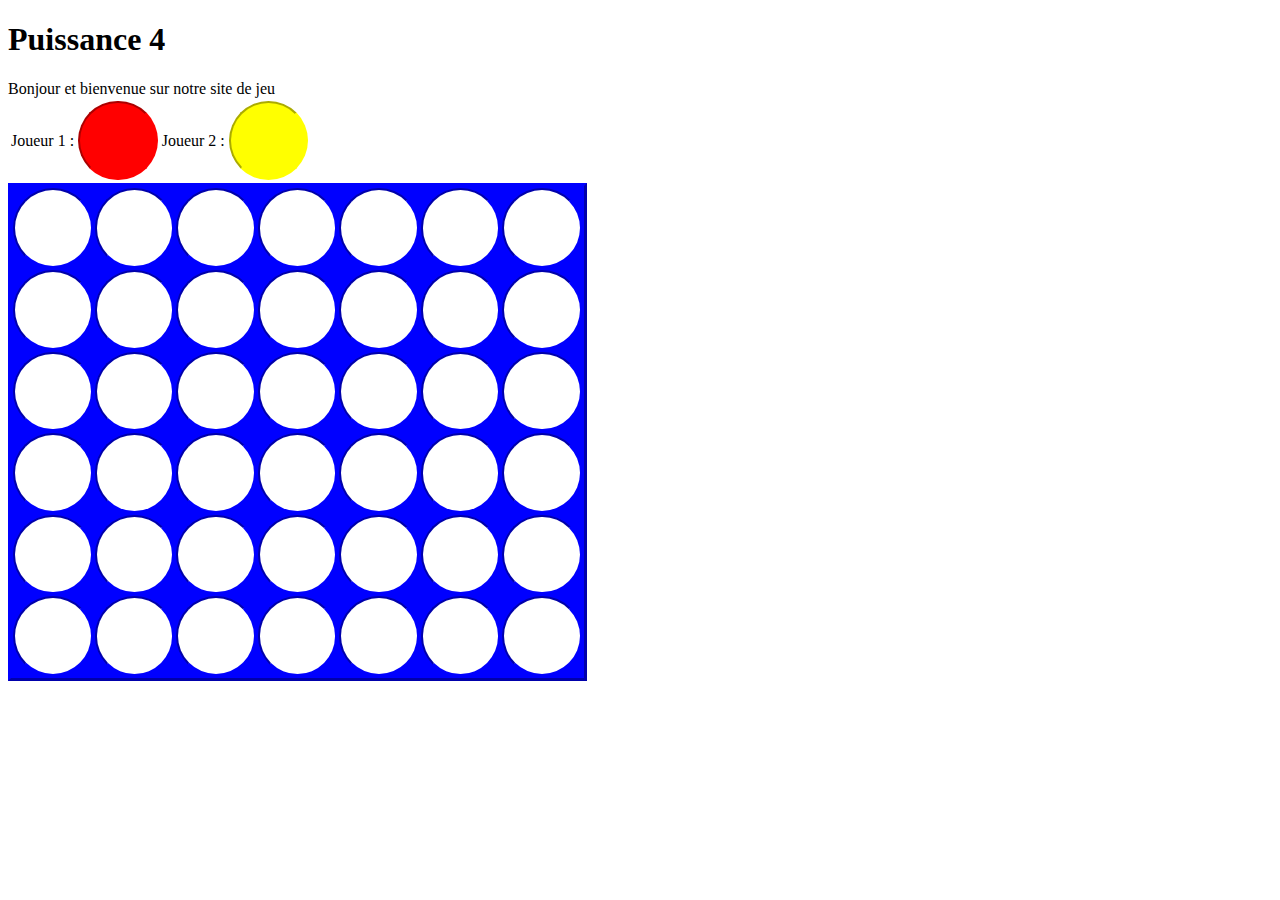
<file: projet/htmlpuissance.html>
<!DOCTYPE html>
<html>
    <head>
        <meta charset="utf-8" />
        <link rel="stylesheet" href="style.css" />
         <style>
            h2
            {
            width: 2cm;
            height: 2cm;
            margin: 0px;
            padding: 0px;
            border: 2px red inset;
            border-radius: 2cm;
            background-color: red;
            }
            h3
            {
            width: 2cm;
            height: 2cm;
            margin: 0px;
            padding: 0px;
            border: 2px yellow inset;
            border-radius: 2cm;
            background-color: yellow;
            }
        </style>
        <title>Puissance4</title>
    </head>

    <body>
        <h1>Puissance 4</h1>
        
        <p1>Bonjour et bienvenue sur notre site de jeu</p1>
        <table>
            <tr>
                <td>Joueur 1 :</td>
                <td><h2></h2></td>
                <td>Joueur 2 :</td>
                <td><h3></h3></td>
            </tr>
        </table>
                        
        
        <div id="game">
            Veuillez activer javascript pour jouer.
        </div>
    </body>
    <center>
        <script src="puissance4.js"> </script>
    </center>
</html>
</file>
<file: projet/style.css>
#game table {
    border: 3px blue outset;
    background-color: blue;
}
#game td {
    width: 2cm;
    height: 2cm;
    margin: 0px;
    padding: 0px;
    border: 2px blue inset;
    border-radius: 2cm;
    background-color: white;
    cursor: pointer;
}
#game td.player1 {
    background-color: red;
}
#game td.player2 {
    background-color: yellow;
}
</file>
